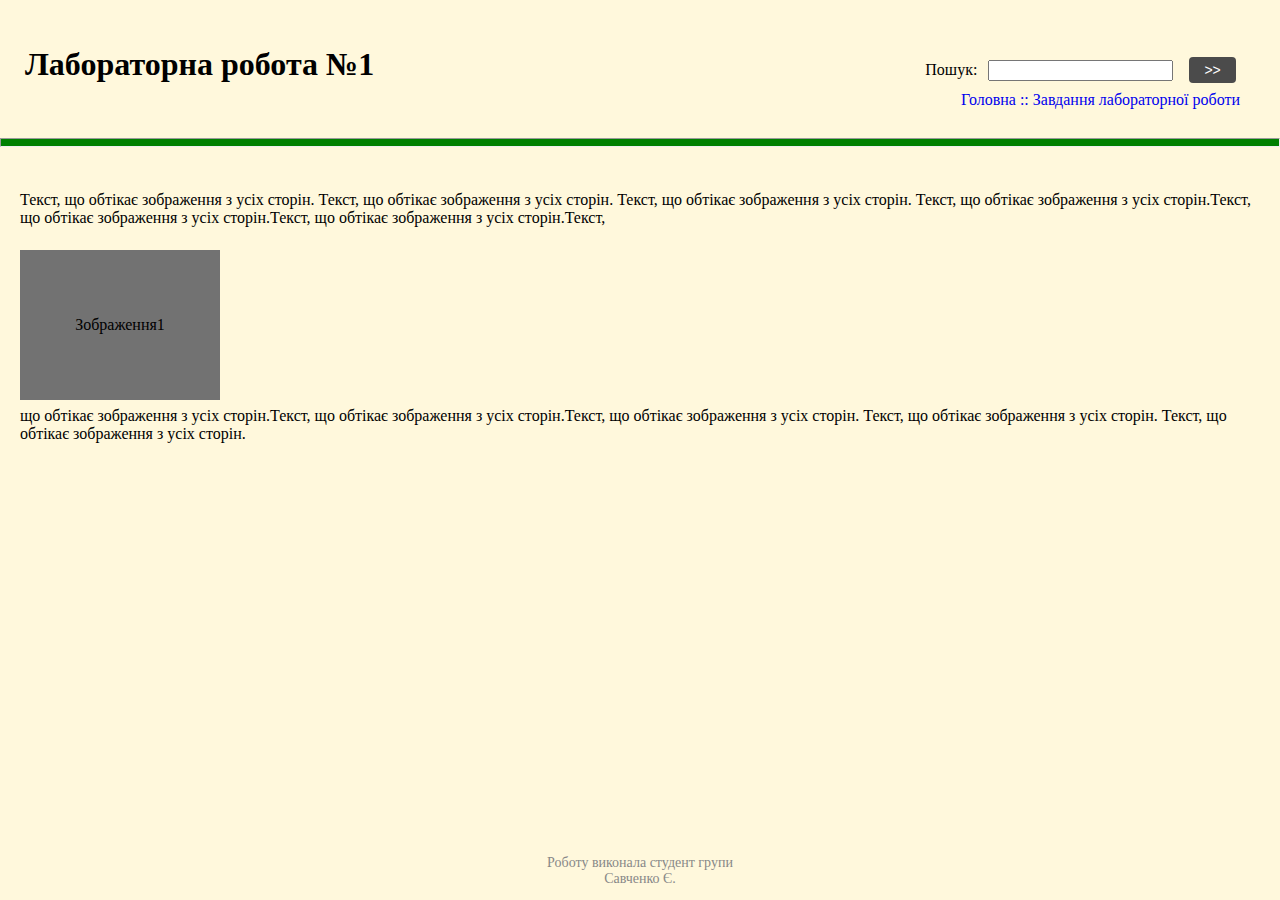
<file: work_labs/1/index.html>
<!DOCTYPE html>
<html lang="en">
<head>
    <meta charset="UTF-8">
    <meta name="viewport" content="width=device-width, initial-scale=1.0">
    <link rel="stylesheet" href="./style.css">
    <title>Hypertext</title>
</head>
<body>
    <header class="title"> 
            <div class="name"><h1>Лабораторна робота №1</h1></div>
                <div class="navigation-section">
                    <form class="search-form">
                        <label for="search-label">Пошук:</label>
                        <input type="search" name="text" class="searching">
                        <button type="submit" name="submit" class="search-button" value="Search">>></button>
                    </form>
               
                    <ul class="navbar">
                        <li><a href="#">Головна :</a></li>
                        <li><a href="#">: Завдання лабораторної роботи</a></li>
                    </ul>
                </div>
    </header>
    <hr>
    <main>
        <p>Текст, що обтікає зображення з усіх сторін. Текст, що обтікає зображення з усіх сторін. Текст,
            що обтікає зображення з усіх сторін. Текст, що обтікає зображення з усіх сторін.Текст, що обтікає
            зображення з усіх сторін.Текст, що обтікає зображення з усіх сторін.Текст,<div class="image">Зображення1</div> що обтікає зображення з усіх сторін.Текст, що обтікає зображення з усіх сторін.Текст, що обтікає зображення з усіх 
            сторін. Текст, що обтікає зображення з усіх сторін. Текст, що обтікає зображення з усіх сторін.</p>
    </main>
    <footer>
       <p class="colontitle">Роботу виконала студент групи<br>
       Савченко Є.</p>     
    </footer>
</body>
</html>
</file>
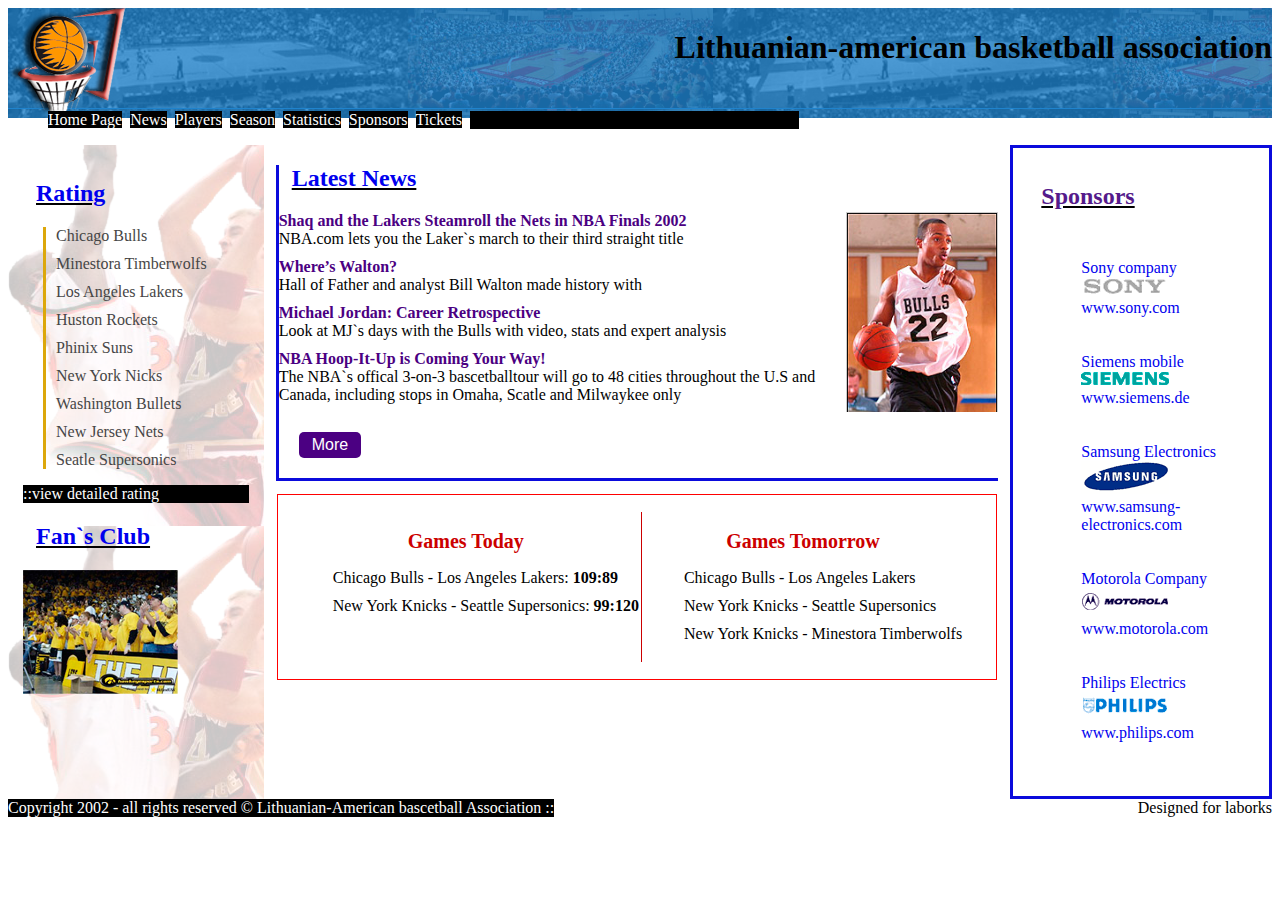
<file: work_labs/2/index.html>
<!DOCTYPE html>
<html lang="en">
<head>
    <meta charset="UTF-8">
    <meta name="viewport" content="width=device-width, initial-scale=1.0">
    <link rel="stylesheet" href="./style.css">
    <script src="./index.js"></script>
    <title>Document</title>
</head>
<body>
    <header>
        <a href="#"><img src="./img/logo.png" alt=""></a>
        <h1>Lithuanian-american basketball association</h1>
    </header>
    <nav class="navigation-menu">
        <ul class="navbar">
            <li><a href="#">Home Page</a></li>
            <li><a href="#">News</a></li>
            <li><a href="#">Players</a></li>
            <li><a href="#">Season</a></li>
            <li><a href="#">Statistics</a></li>
            <li><a href="#">Sponsors</a></li>
            <li><a href="#">Tickets</a></li>
            <li class="empty"></li>
        </ul>
    </nav>
    <main>
        <aside class="sidebar">
            <h2><a href="#">Rating</a></h2>

                <ul class="rating">
                    <li>Chicago Bulls</li>
                    <li>Minestora Timberwolfs</li>
                    <li>Los Angeles Lakers</li>
                    <li>Huston Rockets</li>
                    <li>Phinix Suns</li>
                    <li>New York Nicks</li>
                    <li>Washington Bullets</li>
                    <li>New Jersey Nets</li>
                    <li>Seatle Supersonics</li>
                </ul>

            <div class="details">::view detailed rating</div>

            <h2><a href="#">Fan`s Club</a></h2>
            <img src="./img/asideFans.png" alt="">
        </aside>

    <section>
        <article class="news">
            <h2><a href="#">Latest News</a></h2>
                 <div class="news-items">
                    <img src="./img/main.png" alt="" class="news-image">
                <div class="content">
                    <div class="news-item">
                        <a href="#">Shaq and the Lakers Steamroll the Nets in NBA Finals 2002</a></li>
                        <p>NBA.com lets you the Laker`s march to their
                            third straight title</p>
                    </div>

                    <div class="news-item">
                        <a href="#">Where’s Walton?</a>
                        <p>Hall of Father and analyst Bill Walton made history
                            with
                        </p>
                    </div >

                    <div class="news-item">
                            <a href="#">Michael Jordan: Career Retrospective</a>
                            <p>Look at MJ`s days with the Bulls with video, stats
                            and expert analysis</p>
                    </div>

                    <div class="news-item">
                        <a href="#">NBA Hoop-It-Up is Coming Your Way!</a>
                        <p>The NBA`s offical 3-on-3 bascetballtour will go to
                            48 cities throughout the U.S and Canada, including 
                            stops in Omaha, Scatle and Milwaykee only</p>
                    </div>
                    </div>
                
            </div>
            <button class="more-btn">More</button>
        </article>
        
        <div class="games-section">
            <div>
                <h3>Games Today</h3>
                <ul>
                    <li>Chicago Bulls - Los Angeles Lakers: <strong>109:89</strong></li>
                    <li>New York Knicks - Seattle Supersonics: <strong>99:120</strong></li>
                </ul>
            </div>
            <div class="redline"></div>
            <div>
                <h3>Games Tomorrow</h3>
                <ul>
                    <li>Chicago Bulls - Los Angeles Lakers</li>
                    <li>New York Knicks - Seattle Supersonics</li>
                    <li>New York Knicks - Minestora Timberwolfs</li>
                </ul>
            </div>
        </div>
        
    </section>
        <aside class="sponsors">
            <h2><a href="">Sponsors</a></h2>
            <ul>
                <li><a href="https://www.sony.com">
                    Sony company
                    <img src="./img/Sony.png" alt="0">
                    www.sony.com
                </a></li>

                <li><a href="https://www.siemens.de">
                    Siemens mobile
                    <img src="./img/Siemens.png" alt="">
                    www.siemens.de
                </a></li>

                <li><a href="https://www.samsung-electronics.com">
                    Samsung Electronics
                    <img src="./img/Samsung.png" alt="">
                    www.samsung-electronics.com
                </a></li>

                <li><a href="https://www.motorola.com">
                    Motorola Company
                    <img src="./img/motorola.png" alt="">
                    www.motorola.com
                </a></li>

                <li><a href="https://www.philips.com">
                    Philips Electrics
                    <img src="./img/philips.png" alt="">
                    www.philips.com
                </a></li>
            </ul>
        </aside>
    </main>
    <footer>
        <div class="under">
            <div class="rights">Copyright 2002 - all rights reserved © Lithuanian-American bascetball Association ::</div>
            <div>Designed for laborks</div>
        </div>
    </footer>
    
</body>
</html>
</file>
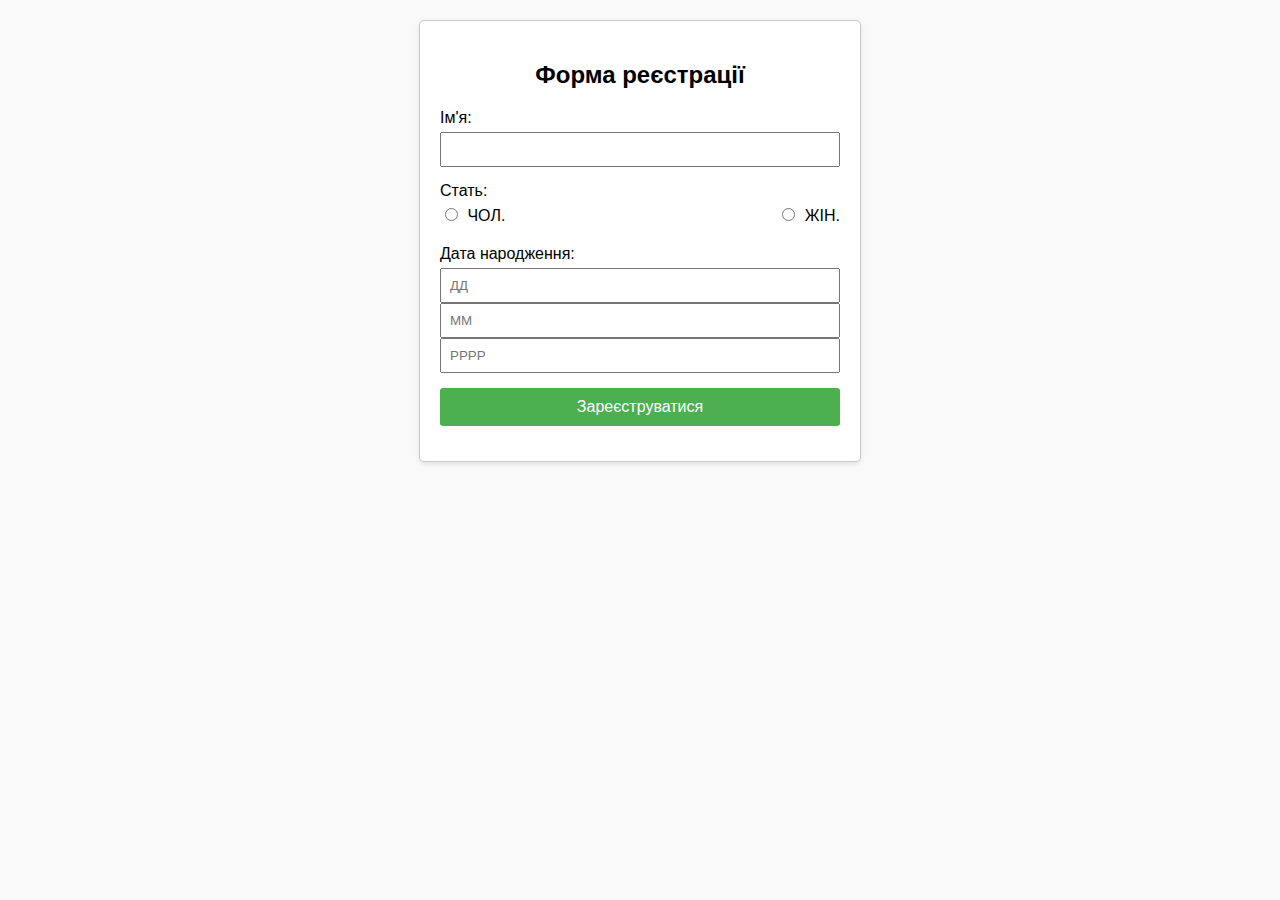
<file: work_labs/3/index.html>
<!DOCTYPE html>
<html lang="en">
<head>
    <meta charset="UTF-8">
    <meta name="viewport" content="width=device-width, initial-scale=1.0">
    <link rel="stylesheet" href="./style.css">
    <script src="./script.js"></script>
    <title>Document</title>
</head>
<body>
    <div class="form-container">
        <h2>Форма реєстрації</h2>
        <form id="registrationForm">
            <div class="form-group">
                <label for="name">Ім'я:</label>
                <input type="text" id="name" name="name" required>
            </div>
            <div class="form-group">
                <label>Стать:</label>
                <div class="radio-group">
                    <label><input type="radio" name="gender" value="male" required> ЧОЛ.</label>
                    <label><input type="radio" name="gender" value="female" required> ЖІН.</label>
                </div>
            </div>
            <div class="form-group">
                <label>Дата народження:</label>
                <input type="text" id="day" name="day" placeholder="ДД" maxlength="2" required>
                <input type="text" id="month" name="month" placeholder="ММ" maxlength="2" required>
                <input type="text" id="year" name="year" placeholder="РРРР" maxlength="4" required>
            </div>
            <button type="button" class="btn" onclick="validateForm()">Зареєструватися</button>
        </form>
        <div class="message" id="message"></div>
    </div>
</body>
</html>
</file>
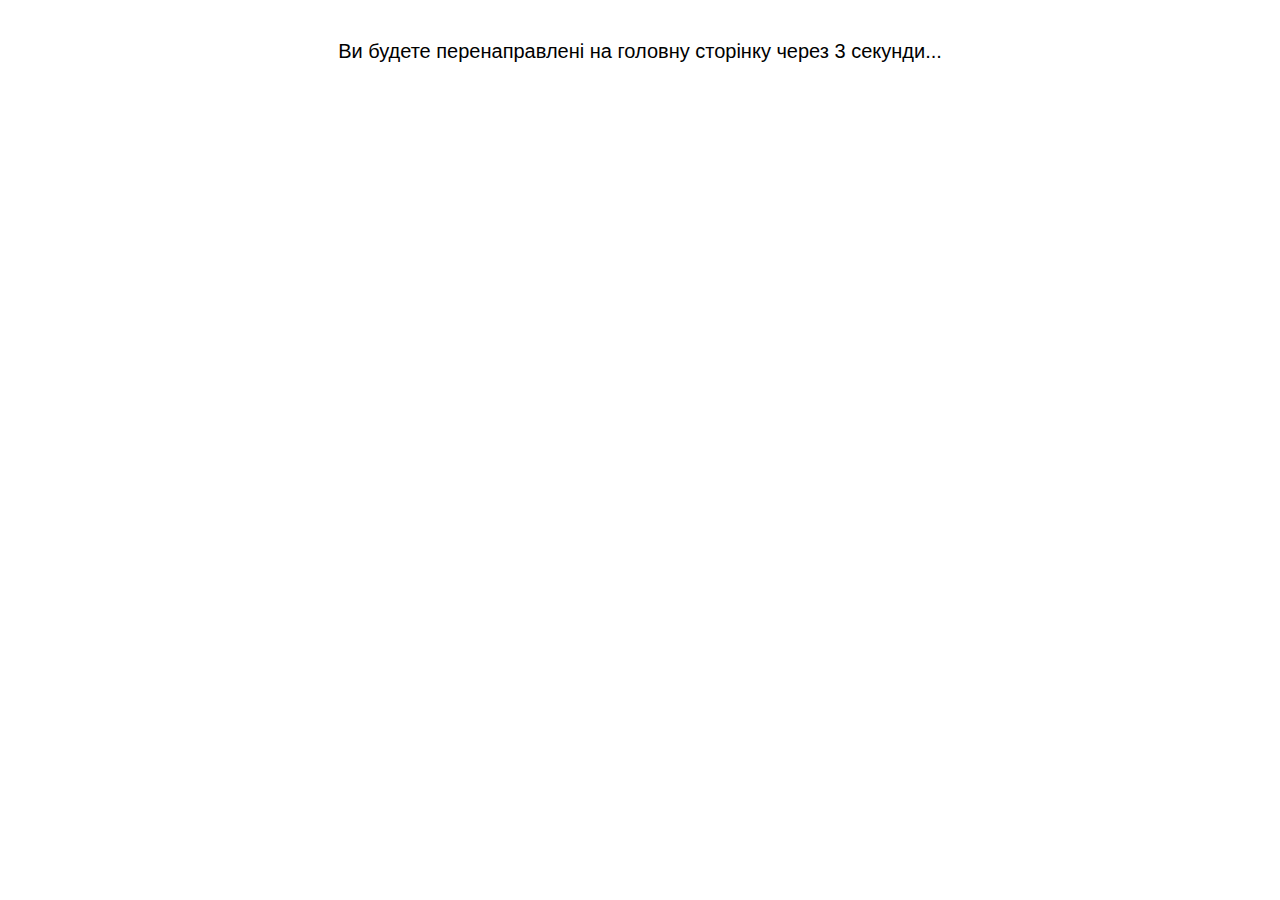
<file: work_labs/3/redirect.html>
<!DOCTYPE html>
<html lang="uk">
<head>
    <meta charset="UTF-8">
    <meta name="viewport" content="width=device-width, initial-scale=1.0">
    <title>Перенаправлення</title>
    <style>
        body {
            font-family: Arial, sans-serif;
            background-color: #fff;
            margin: 0;
            padding: 20px;
        }
        .message {
            text-align: center;
            font-size: 20px;
        }
    </style>
</head>
<body>
    <div class="message">
        <p>Ви будете перенаправлені на головну сторінку через 3 секунди...</p>
    </div>
    

    <script>
        setTimeout(function() {
            window.location.href = "../2/index.html"; 
        }, 3000);
    </script>
</body>
</html>
</file>
<file: work_labs/1/style.css>
body{
    background-color: #fff8dc;
    margin: 0;
    padding: 0;
    height: 100vh;
}
header {
    display: flex;
    justify-content: space-between;
    align-items: center;
}

.name{
    display: flex;
    justify-content: center;
    align-items: center;
    margin: 25px;
}

.navigation-section {
    display: flex;
    align-items: center;
    flex-direction: column;
    margin-top: 55px;
    margin-right: 40px;
    margin-bottom: 18px;
}

form {
    position: relative;
    margin: 0 auto;
  }

.search-form {
    display: flex;
    justify-content: center;
    align-items: center;
    gap: 11px;
    margin-bottom: 8px;
}

.search-label {
    font-size: 16px;
    margin-right: 10px;
    color: #4b4b4b;
}

.search-input {
    padding: 5px 10px;
    border: 1px solid #ccc;
    border-radius: 4px;
    font-size: 14px;
    width: 200px;
}

.search-button {
    padding: 5px 15px;
    margin-left: 5px;
    background-color: #4b4b4b;
    color: #fff;
    border: none;
    border-radius: 4px;
    cursor: pointer;
    font-size: 14px;
}

.search-button:hover {
    background-color: #333;
}


.navbar {
    display: flex;
    margin: 0;
} 


  ul,li,a {
    list-style: none;
    text-decoration: none;
  }

  hr{
    background-color: green;
    height: 7px;
  }
main {
    padding: 20px;
    display: flex;
    flex-direction: column;
    height: 70%;
}
.image{
    display: flex;
    justify-content: center;
    align-items: center;
    float:left;
    margin: 7px 7px 7px 0;
    background-color: #727272;
    width: 200px;
    height: 150px;
}

  footer{
    text-align: center;
    margin-top: 30px;
    margin-bottom: 18px;
    font-size: 14px;
    color: #888;
  }
</file>
<file: work_labs/2/style.css>
header {
    display: flex;
    justify-content: space-between;
    background-image:url('./img/headerback.png');
    background-color: #0072c6e0
}

ul,li, a{
    text-decoration: none;
    list-style: none;
}

h2{
    margin-left: 13px;
    text-decoration: underline;
}

.navbar{
    display: flex;
    flex-wrap: wrap;
    justify-content: space-evenly;
    gap: 8px;

}

.navbar a{
    background-color: black;
    color: white;
}

.navigation-menu{
    margin-top: -23px;
    display: flex;
    justify-items: center;
    
}

main{
    display: flex;
    flex-direction: row;
    justify-content: space-around;
}

.rating {
    border-left: 3px solid #dca70b;
    padding-left: 10px;
    margin-left: 20px;
}

.empty {
    width: 329px;
    height: 18.4px;
    background-color: black;

}

.news {
    flex: 1;
    margin: 12px;
    border-left: 3px solid #0b0bdc;
    border-bottom: 3px solid #0b0bdc;
    max-width: 800px;
}
.news-items{
    display: flex;
    align-items: flex-start;
    flex-direction: row-reverse;
    gap: 20px;
    max-height: 200px; /* Висота для "гумовості" */
    overflow: hidden; /* Ховає надлишковий контент */
    transition: max-height 0.3s ease;
}

.news-item {
    gap: 15px;
    margin-bottom: 10px;
}

.news-item p {
    margin: 0;
}

.news-item a {
    text-decoration: none;
    color: #4b0082;
    font-weight: bold;
}

.news-item a:hover {
    text-decoration: underline;
}
.news-image {
    width: 150px;
    height: auto;
    border: 1px solid #ccc;
    flex-shrink: 0;
}

.sidebar {
    background-image:url('./img/aside1.png');
}

.sidebar, .sponsors {
    width: 250px;
    padding: 15px;
}

.more-btn {
    display: block;
    margin: 20px;
    padding: 4px 13px;
    font-size: 16px;
    background-color: #4b0082;
    color: #fff;
    border: none;
    cursor: pointer;
    border-radius: 5px;
}

.more-btn:hover {
    background-color: #800080;
}


.games-section {
    display: flex;

    max-width: 800px;
    margin: 13px;
    padding: 15px;
    border: 1px solid #ff0000;
}

.games-section h3 {
    color: #cc0000;
    margin-bottom: 15px;
    font-size: 20px;
    text-align: center;
}
.redline {
    margin: 2px;
    width: 1px;
    height: 150px;
    background-color: #cc0000;
}
.games-section ul {
    list-style: none;
}

.games-section li {
    font-size: 16px;
    margin-bottom: 10px;
}


.sponsors{
    display: flex;
    flex-direction: column;
    border-left: 3px solid #0b0bdc;
    border-right: 3px solid #0b0bdc;
    border-top: 3px solid #0b0bdc;
    border-bottom: 3px solid #0b0bdc;
}

.sidebar ul, .sponsors ul {
    list-style: none;
    color: rgb(70, 70, 70);
}

.sidebar li, .sponsors li {
    margin-bottom: 10px;
}

.sponsors li {
    padding: 13px;
}

.under{
    display: flex;
    justify-content: space-between;
}
.rights, .details{
    color: white;
    background-color: black;
}
</file>
<file: work_labs/3/style.css>
body {
    font-family: Arial, sans-serif;
    background-color: #f9f9f9;
    margin: 0;
    padding: 20px;
}
.form-container {
    max-width: 400px;
    margin: 0 auto;
    padding: 20px;
    background-color: #fff;
    border: 1px solid #ccc;
    border-radius: 5px;
    box-shadow: 0 2px 5px rgba(0, 0, 0, 0.1);
}
.form-container h2 {
    text-align: center;
}
.form-group {
    margin-bottom: 15px;
}
.form-group label {
    display: block;
    margin-bottom: 5px;
}
.form-group input {
    width: 100%;
    padding: 8px;
    box-sizing: border-box;
}
.form-group input[type="radio"] {
    width: auto;
    margin-right: 5px;
}
.form-group .radio-group {
    display: flex;
    justify-content: space-between;
}
.btn {
    display: block;
    width: 100%;
    padding: 10px;
    background-color: #4caf50;
    color: white;
    border: none;
    border-radius: 3px;
    font-size: 16px;
    cursor: pointer;
}
.btn:hover {
    background-color: #45a049;
}
.message {
    margin-top: 15px;
    text-align: center;
    font-weight: bold;
    color: red;
}
</file>
